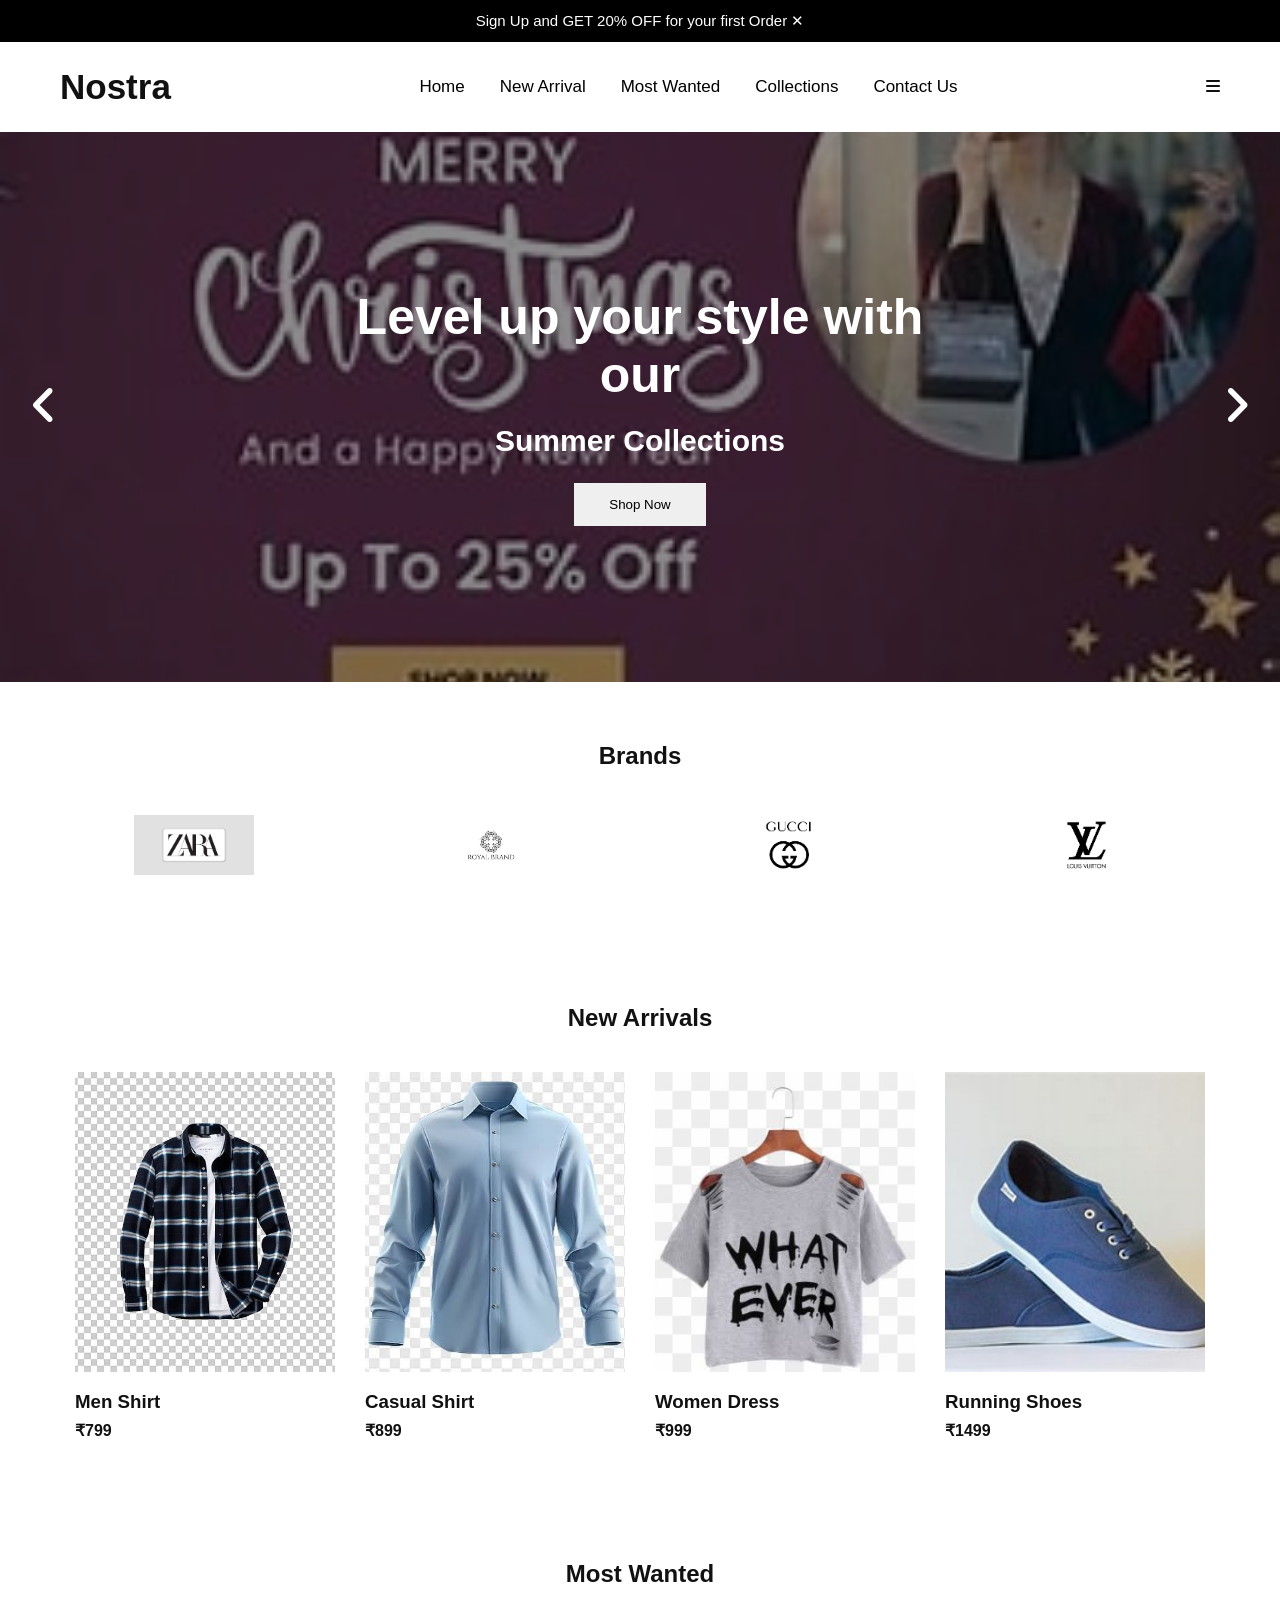
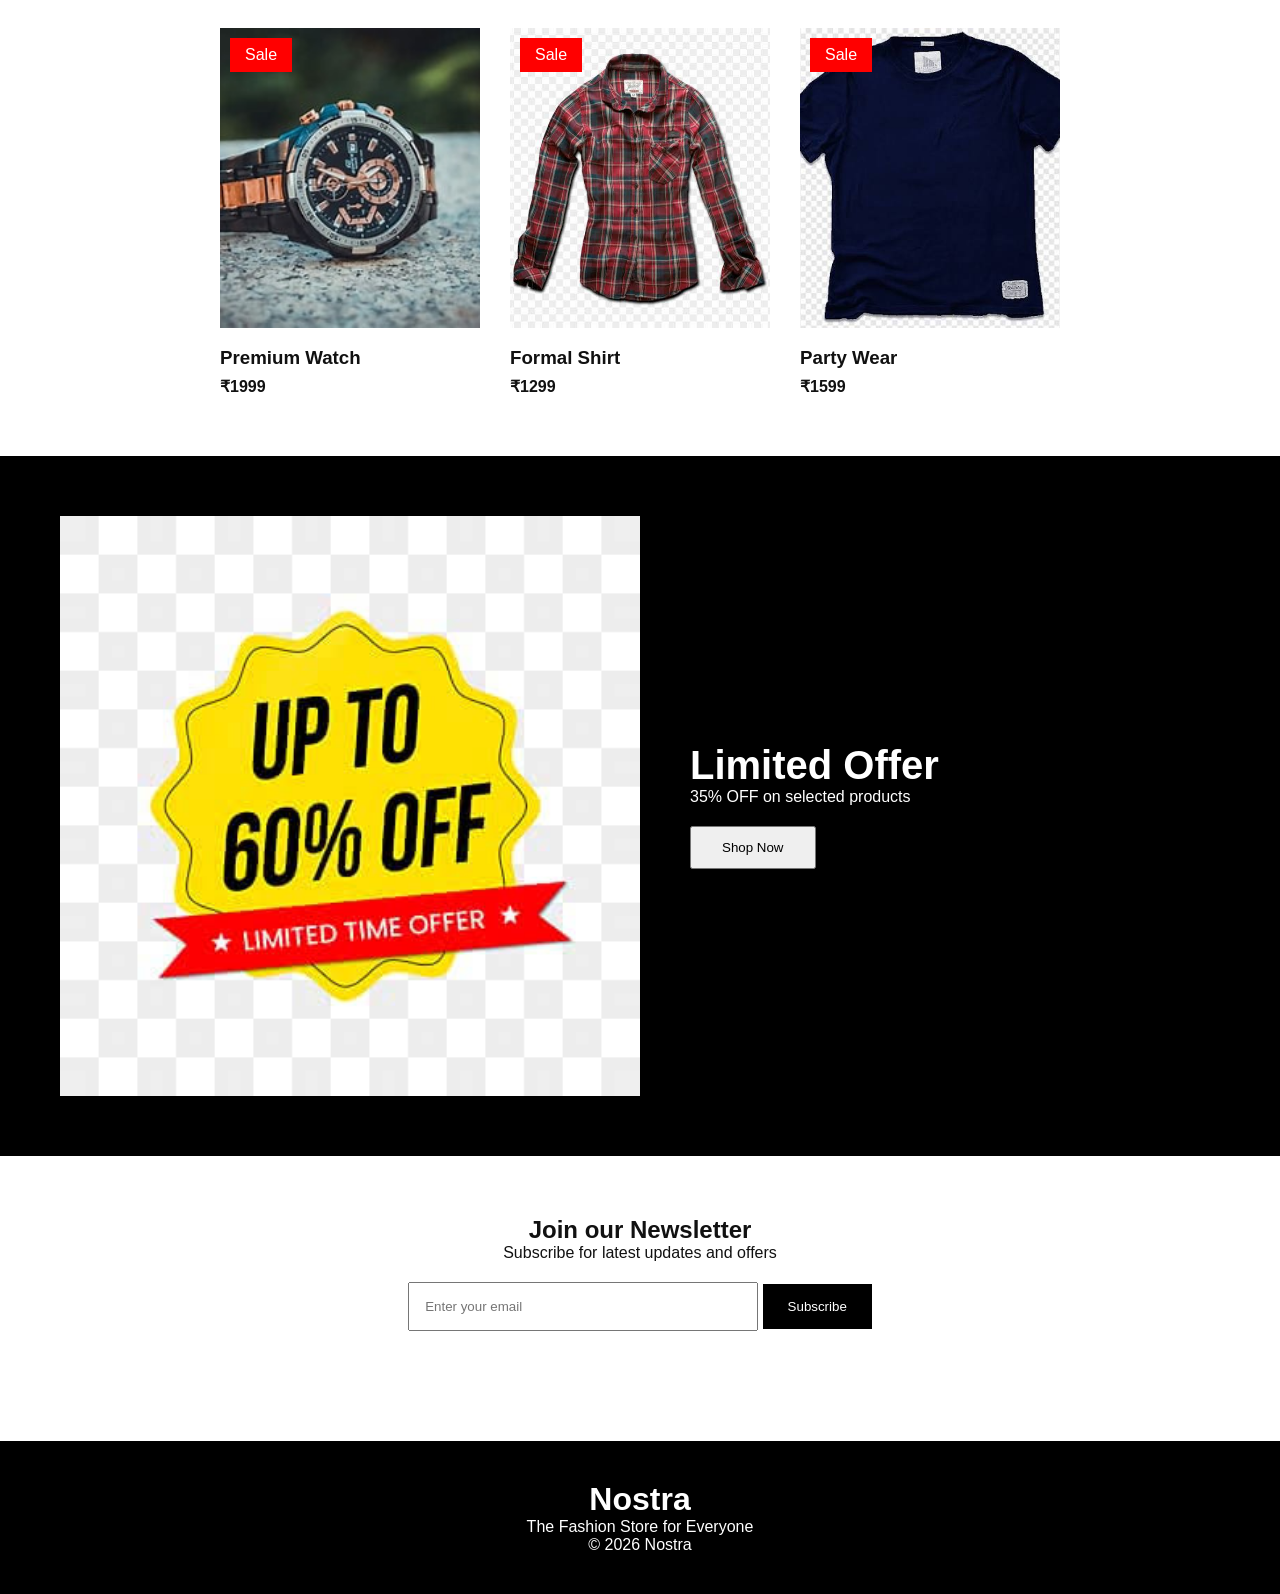
<file: index.html>
<!DOCTYPE html>
<html lang="en">

<head>
    <meta charset="UTF-8">
    <meta name="viewport" content="width=device-width, initial-scale=1.0">

    <title>Nostra</title>

    <link rel="stylesheet" href="style.css">

    <link rel="stylesheet" 
    href="https://cdnjs.cloudflare.com/ajax/libs/font-awesome/6.5.0/css/all.min.css">

</head>


<body>


<!-- Offer Bar -->

<div class="offer-bar">

    <p>
        Sign Up and GET 20% OFF for your first Order
        <span>✕</span>
    </p>

</div>




<!-- Navbar -->

<nav class="navbar">


<h1>Nostra</h1>


<div class="nav-links">

<a href="index.html">Home</a>

<a href="#new">New Arrival</a>

<a href="#wanted">Most Wanted</a>

<a href="collections.html">Collections</a>

<a href="contact.html">Contact Us</a>

</div>


<div class="menu-icon">

<i class="fa-solid fa-bars"></i>

</div>


</nav>






<!-- Hero Slider -->


<section class="hero">


<img id="slider-image" src="images/banner1.jpg">


<div class="hero-content">


<h1>
Level up your style with our
</h1>


<h2>
Summer Collections
</h2>


<button>
Shop Now
</button>


</div>



<button class="left-btn" onclick="previousImage()">

<i class="fa-solid fa-angle-left"></i>

</button>



<button class="right-btn" onclick="nextImage()">

<i class="fa-solid fa-angle-right"></i>

</button>



</section>







<!-- Brands -->


<section class="brands">


<h2>Brands</h2>


<div class="brand-container">


<div>
<img src="images/brand1.png">
</div>


<div>
<img src="images/brand2.png">
</div>


<div>
<img src="images/brand3.png">
</div>


<div>
<img src="images/brand4.png">
</div>



</div>


</section>







<!-- New Arrivals -->


<section class="products-section" id="new">


<h2>New Arrivals</h2>


<div class="product-container">


<div class="product-card">

<img src="images/shirt1.jpg">

<h3>Men Shirt</h3>

<p>₹799</p>

</div>




<div class="product-card">

<img src="images/shirt2.jpg">

<h3>Casual Shirt</h3>

<p>₹899</p>

</div>




<div class="product-card">

<img src="images/dress1.jpg">

<h3>Women Dress</h3>

<p>₹999</p>

</div>




<div class="product-card">

<img src="images/shoe1.jpg">

<h3>Running Shoes</h3>

<p>₹1499</p>

</div>



</div>


</section>







<!-- Most Wanted -->


<section class="products-section" id="wanted">


<h2>Most Wanted</h2>


<div class="product-container">


<div class="product-card">


<div class="sale">
Sale
</div>


<img src="images/watch1.jpg">


<h3>Premium Watch</h3>

<p>₹1999</p>


</div>




<div class="product-card">


<div class="sale">
Sale
</div>


<img src="images/shirt3.jpg">


<h3>Formal Shirt</h3>

<p>₹1299</p>


</div>




<div class="product-card">


<div class="sale">
Sale
</div>


<img src="images/dress2.jpg">


<h3>Party Wear</h3>

<p>₹1599</p>


</div>


</div>


</section>







<!-- Offer Section -->


<section class="offer-section">


<img src="images/offer.jpg">


<div>


<h1>
Limited Offer
</h1>


<p>
35% OFF on selected products
</p>


<button>
Shop Now
</button>


</div>


</section>







<!-- Newsletter -->


<section class="newsletter">


<h1>
Join our Newsletter
</h1>


<p>
Subscribe for latest updates and offers
</p>


<input type="email" placeholder="Enter your email">


<button>
Subscribe
</button>


</section>







<!-- Footer -->


<footer>


<h1>Nostra</h1>


<p>
The Fashion Store for Everyone
</p>


<p>
© 2026 Nostra
</p>


</footer>





<script src="script.js"></script>


</body>

</html>
</file>
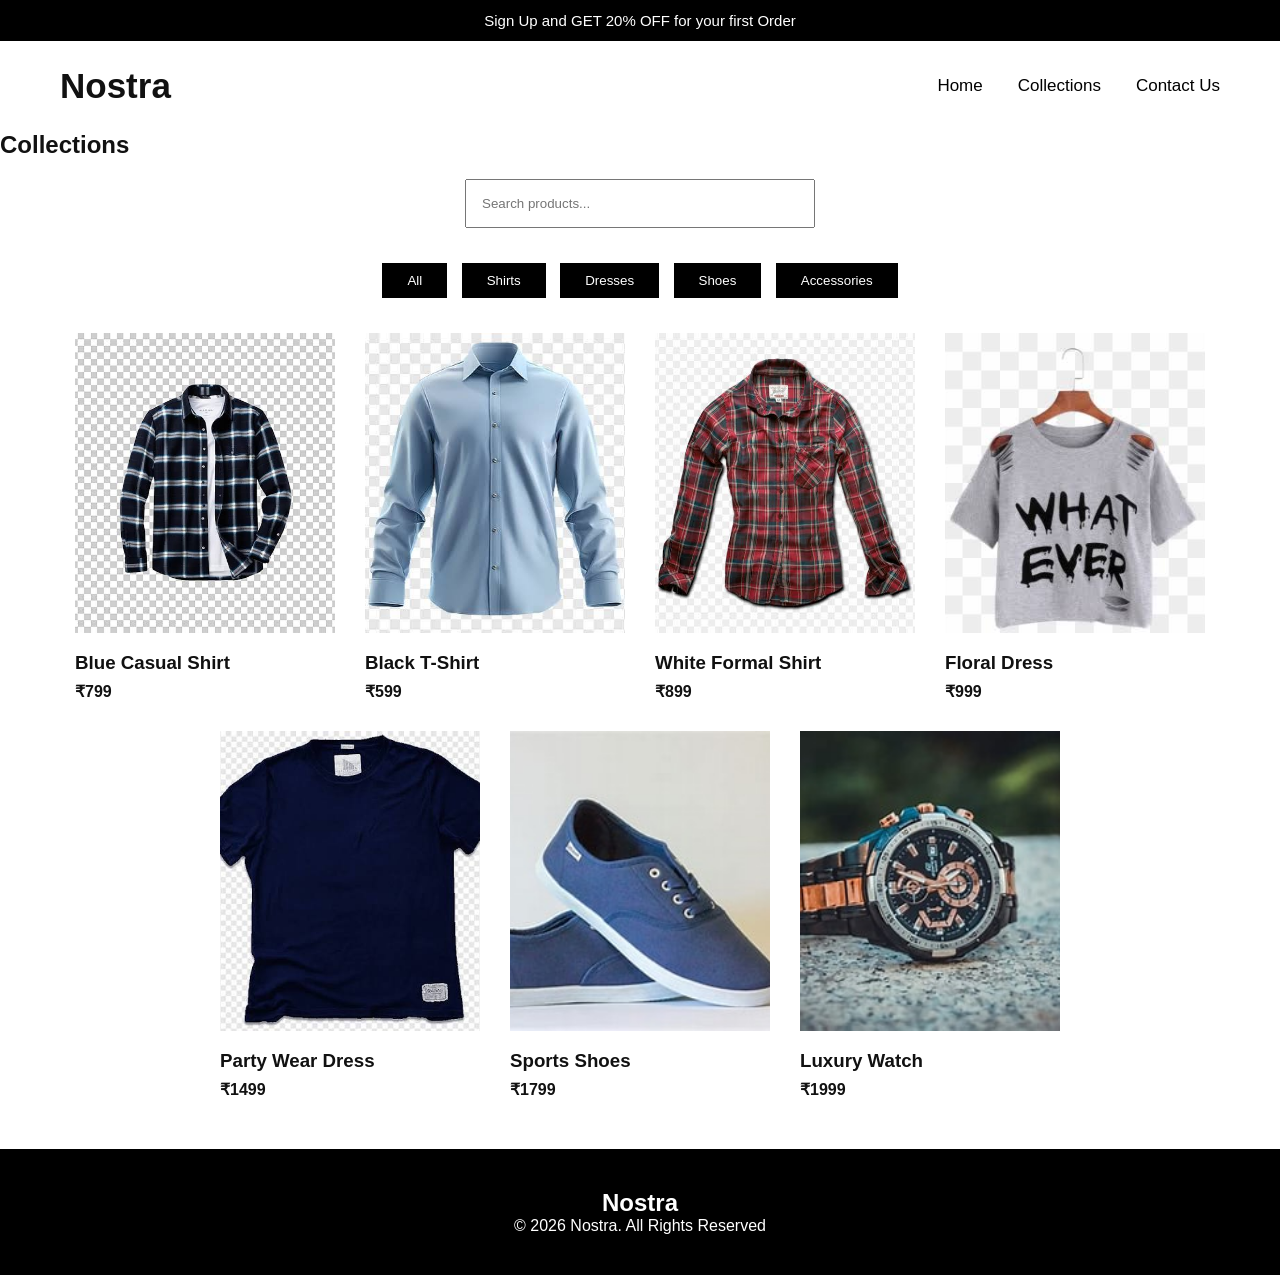
<file: collections.html>
<!DOCTYPE html>
<html lang="en">

<head>

<meta charset="UTF-8">

<meta name="viewport" content="width=device-width, initial-scale=1.0">

<title>Nostra Collections</title>

<link rel="stylesheet" href="style.css">

</head>


<body>


<!-- Offer Bar -->

<div class="offer-bar">

<p>
Sign Up and GET 20% OFF for your first Order
</p>

</div>




<!-- Navbar -->

<nav class="navbar">

<h1>Nostra</h1>


<div class="nav-links">

<a href="index.html">Home</a>

<a href="collections.html">Collections</a>

<a href="contact.html">Contact Us</a>

</div>


</nav>





<!-- Collections -->


<section class="collection-page">


<h1>Collections</h1>



<!-- Search Box -->


<input 
type="text" 
id="searchBox"
placeholder="Search products..."
onkeyup="searchProduct()"
>






<!-- Filter Buttons -->


<div class="filter-buttons">


<button onclick="filterProduct('all')">
All
</button>


<button onclick="filterProduct('shirt')">
Shirts
</button>


<button onclick="filterProduct('dress')">
Dresses
</button>


<button onclick="filterProduct('shoe')">
Shoes
</button>


<button onclick="filterProduct('accessory')">
Accessories
</button>


</div>








<!-- Product List -->


<div class="product-container">





<div class="product-card shirt">


<img src="images/shirt1.jpg">

<h3>Blue Casual Shirt</h3>

<p>₹799</p>


</div>






<div class="product-card shirt">


<img src="images/shirt2.jpg">

<h3>Black T-Shirt</h3>

<p>₹599</p>


</div>






<div class="product-card shirt">


<img src="images/shirt3.jpg">

<h3>White Formal Shirt</h3>

<p>₹899</p>


</div>







<div class="product-card dress">


<img src="images/dress1.jpg">

<h3>Floral Dress</h3>

<p>₹999</p>


</div>






<div class="product-card dress">


<img src="images/dress2.jpg">

<h3>Party Wear Dress</h3>

<p>₹1499</p>


</div>







<div class="product-card shoe">


<img src="images/shoe1.jpg">

<h3>Sports Shoes</h3>

<p>₹1799</p>


</div>







<div class="product-card accessory">


<img src="images/watch1.jpg">

<h3>Luxury Watch</h3>

<p>₹1999</p>


</div>





</div>



</section>






<footer>

<h2>Nostra</h2>

<p>
© 2026 Nostra. All Rights Reserved
</p>


</footer>



<script src="script.js"></script>


</body>

</html>
</file>
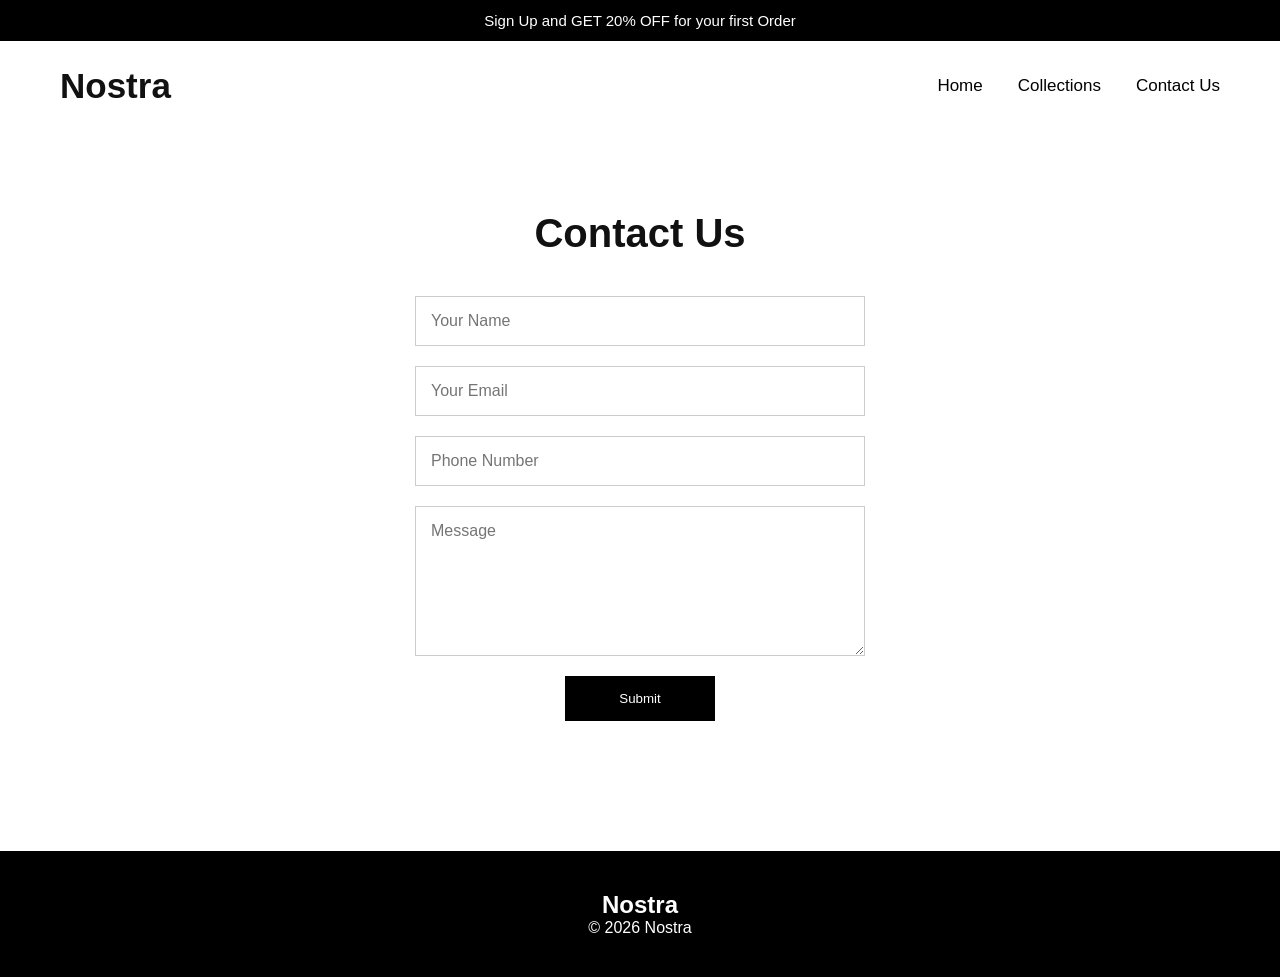
<file: contact.html>
<!DOCTYPE html>
<html lang="en">

<head>

<meta charset="UTF-8">

<meta name="viewport" content="width=device-width, initial-scale=1.0">

<title>Nostra Contact</title>

<link rel="stylesheet" href="style.css">

</head>


<body>


<div class="offer-bar">

<p>
Sign Up and GET 20% OFF for your first Order
</p>

</div>




<nav class="navbar">

<h1>Nostra</h1>


<div class="nav-links">

<a href="index.html">Home</a>

<a href="collections.html">Collections</a>

<a href="contact.html">Contact Us</a>

</div>


</nav>





<section class="contact-section">


<h1>Contact Us</h1>



<div class="contact-box">


<input type="text" placeholder="Your Name">


<input type="email" placeholder="Your Email">


<input type="number" placeholder="Phone Number">


<textarea placeholder="Message"></textarea>


<button>
Submit
</button>



</div>


</section>






<footer>

<h2>Nostra</h2>

<p>
© 2026 Nostra
</p>

</footer>



</body>

</html>
</file>
<file: style.css>
*{
    margin:0;
    padding:0;
    box-sizing:border-box;
    font-family: Arial, sans-serif;
}

body{
    background:white;
    color:#111;
}


/* Offer Bar */

.offer-bar{
    background:black;
    color:white;
    text-align:center;
    padding:12px;
    font-size:15px;
}


/* Navbar */

.navbar{
    display:flex;
    justify-content:space-between;
    align-items:center;
    padding:25px 60px;
    background:white;
}

.navbar h1{
    font-size:35px;
}


.nav-links{
    display:flex;
    gap:35px;
}


.nav-links a{
    text-decoration:none;
    color:black;
    font-size:17px;
}


.nav-links a:hover{
    text-decoration:underline;
}


/* Hero Section */

.hero{
    width:100%;
    height:550px;
    position:relative;
}


.hero img{
    width:100%;
    height:100%;
    object-fit:cover;
}


.hero::after{
    content:"";
    position:absolute;
    inset:0;
    background:rgba(0,0,0,0.45);
}


.hero-content{
    position:absolute;
    top:50%;
    left:50%;
    transform:translate(-50%,-50%);
    text-align:center;
    color:white;
    z-index:2;
}


.hero-content h1{
    font-size:50px;
    margin-bottom:20px;
}


.hero-content h2{
    font-size:30px;
    margin-bottom:25px;
}


.hero-content button{
    padding:14px 35px;
    border:none;
    cursor:pointer;
}


/* Slider Buttons */

.left-btn,
.right-btn{
    position:absolute;
    top:50%;
    transform:translateY(-50%);
    background:none;
    border:none;
    color:white;
    font-size:45px;
    z-index:3;
}


.left-btn{
    left:30px;
}


.right-btn{
    right:30px;
}



/* Common Sections */

.brands,
.products-section,
.collection-section{
    padding:60px;
}


.brands h2,
.products-section h2,
.collection-section h1{
    text-align:center;
    margin-bottom:40px;
}



/* Brands */

.brand-container{
    display:flex;
    justify-content:space-around;
    flex-wrap:wrap;
    gap:30px;
}


.brand-container img{
    width:120px;
    height:70px;
    object-fit:contain;
}



/* Products */

.product-container{
    display:flex;
    justify-content:center;
    flex-wrap:wrap;
    gap:30px;
}


.product-card{
    width:260px;
    position:relative;
}


.product-card img{
    width:100%;
    height:300px;
    object-fit:cover;
}


.product-card h3{
    margin-top:15px;
}


.product-card p{
    margin-top:8px;
    font-weight:bold;
}


.sale{
    position:absolute;
    top:10px;
    left:10px;
    background:red;
    color:white;
    padding:8px 15px;
}



/* Offer Section */

.offer-section{
    display:flex;
    align-items:center;
    gap:50px;
    padding:60px;
    background:black;
    color:white;
}


.offer-section img{
    width:50%;
}


.offer-section h1{
    font-size:40px;
}


.offer-section button{
    margin-top:20px;
    padding:12px 30px;
}



/* Newsletter */

.newsletter{
    text-align:center;
    padding:60px 20px;
}


.newsletter input{
    width:350px;
    max-width:90%;
    padding:15px;
    margin-top:20px;
}


.newsletter button{
    padding:15px 25px;
    background:black;
    color:white;
    border:none;
}



/* Search and Filter */

#searchBox{
    display:block;
    margin:20px auto;
    width:350px;
    max-width:90%;
    padding:15px;
}


.filter-buttons{
    text-align:center;
    margin:30px;
}


.filter-buttons button{
    padding:10px 25px;
    margin:5px;
    border:none;
    background:black;
    color:white;
    cursor:pointer;
}



/* Contact Page */

.contact-section{
    min-height:70vh;
    padding:80px 20px;
    text-align:center;
}


.contact-section h1{
    font-size:40px;
    margin-bottom:40px;
}


.contact-box{
    width:450px;
    max-width:90%;
    margin:auto;
    display:flex;
    flex-direction:column;
    gap:20px;
}


.contact-box input,
.contact-box textarea{
    width:100%;
    padding:15px;
    border:1px solid #ccc;
    font-size:16px;
}


.contact-box textarea{
    height:150px;
}


.contact-box button{
    width:150px;
    margin:auto;
    padding:15px;
    background:black;
    color:white;
    border:none;
}



/* Footer */

footer{
    background:black;
    color:white;
    text-align:center;
    padding:40px 20px;
    margin-top:50px;
}



/* Mobile Responsive */

@media(max-width:700px){

.navbar{
    padding:20px;
    flex-direction:column;
    gap:20px;
}


.nav-links{
    flex-direction:column;
    gap:15px;
    text-align:center;
}


.hero{
    height:400px;
}


.hero-content h1{
    font-size:30px;
}


.brands,
.products-section,
.collection-section{
    padding:30px 15px;
}


.product-card{
    width:90%;
}


.offer-section{
    flex-direction:column;
}


.offer-section img{
    width:100%;
}


}
</file>
